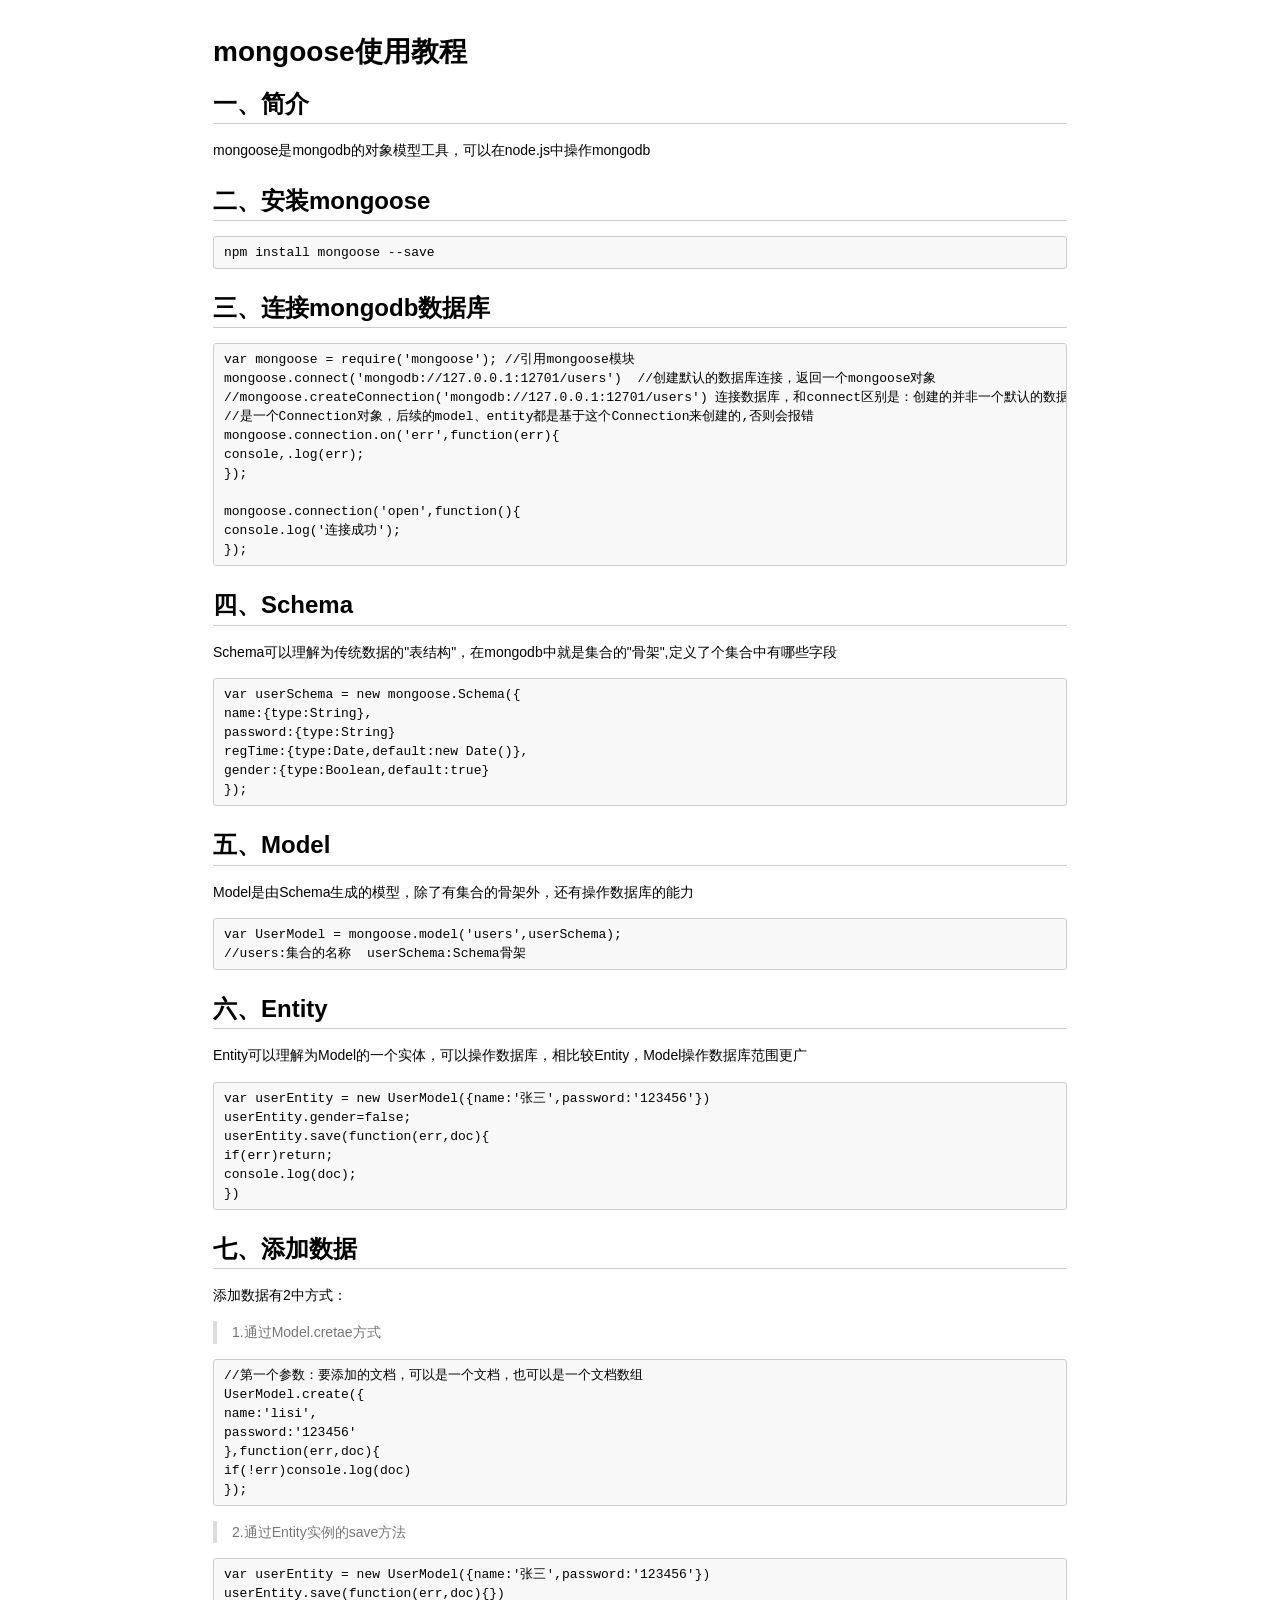
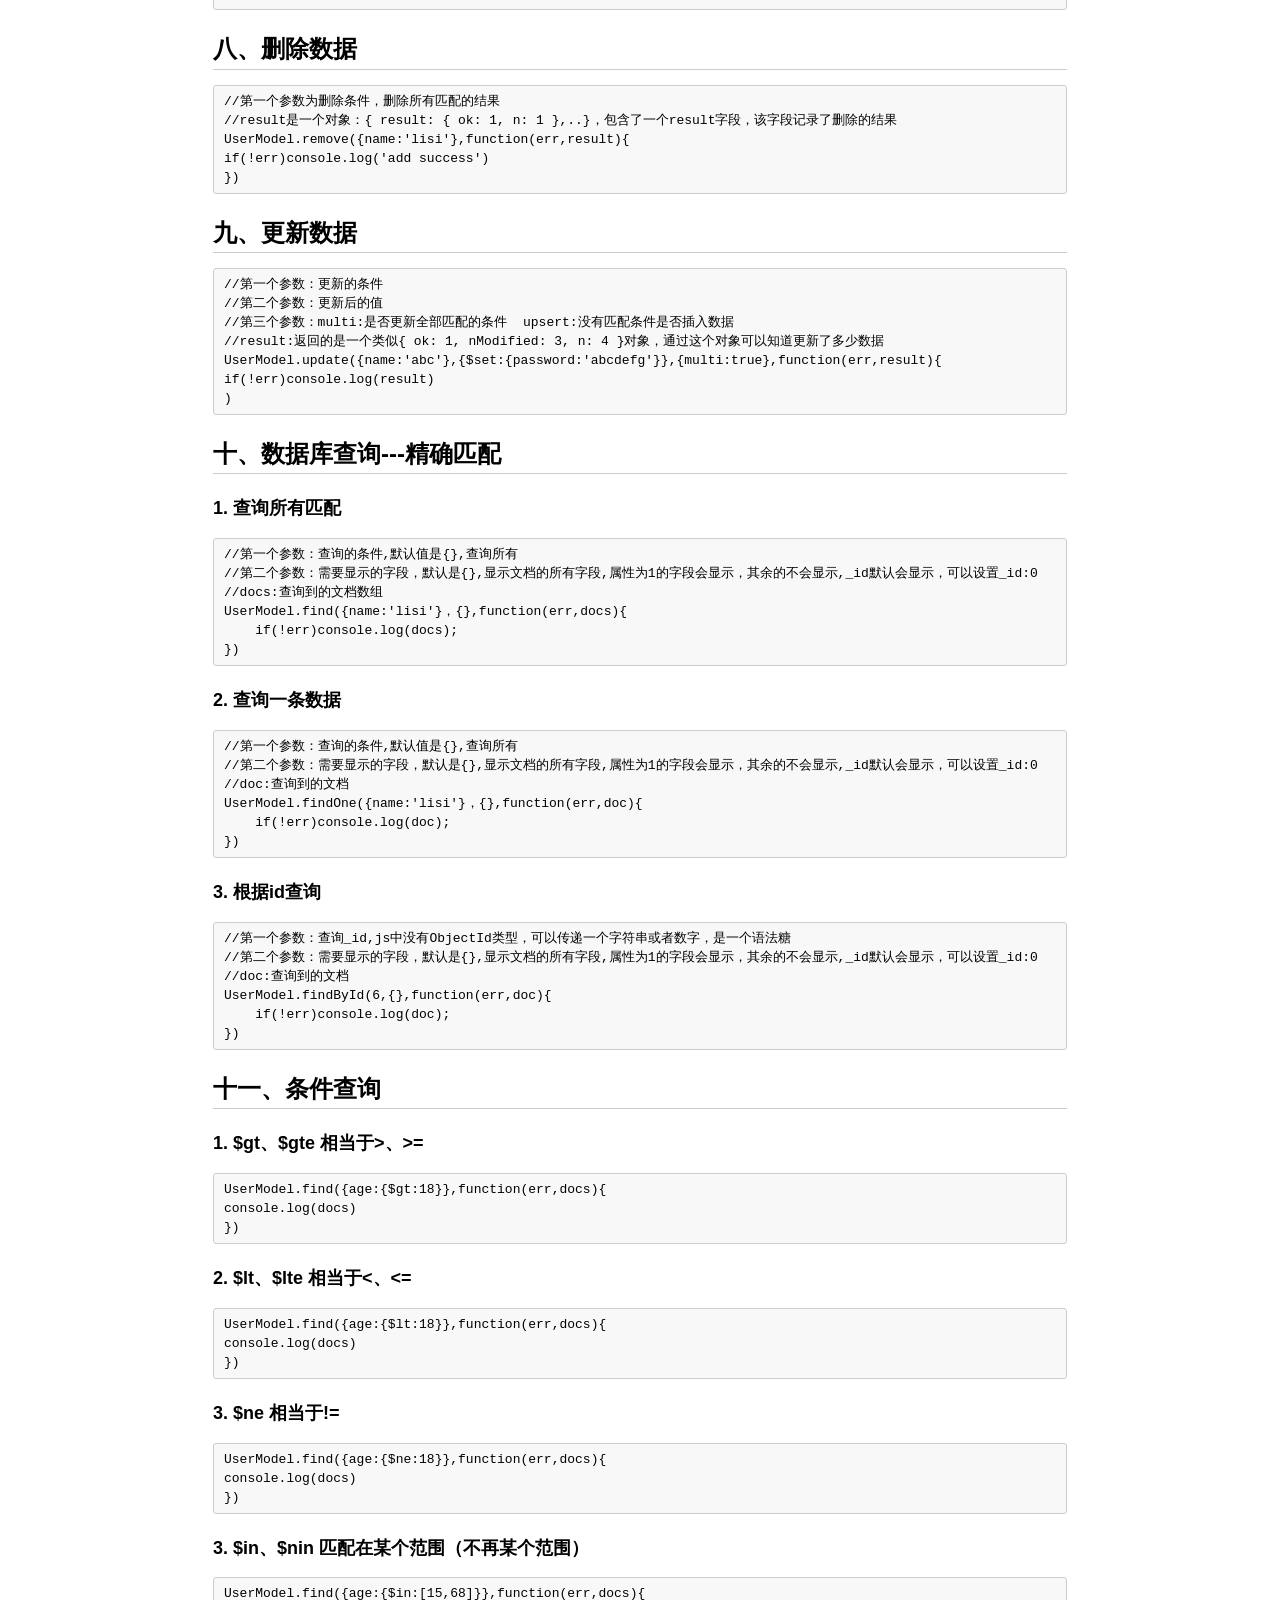
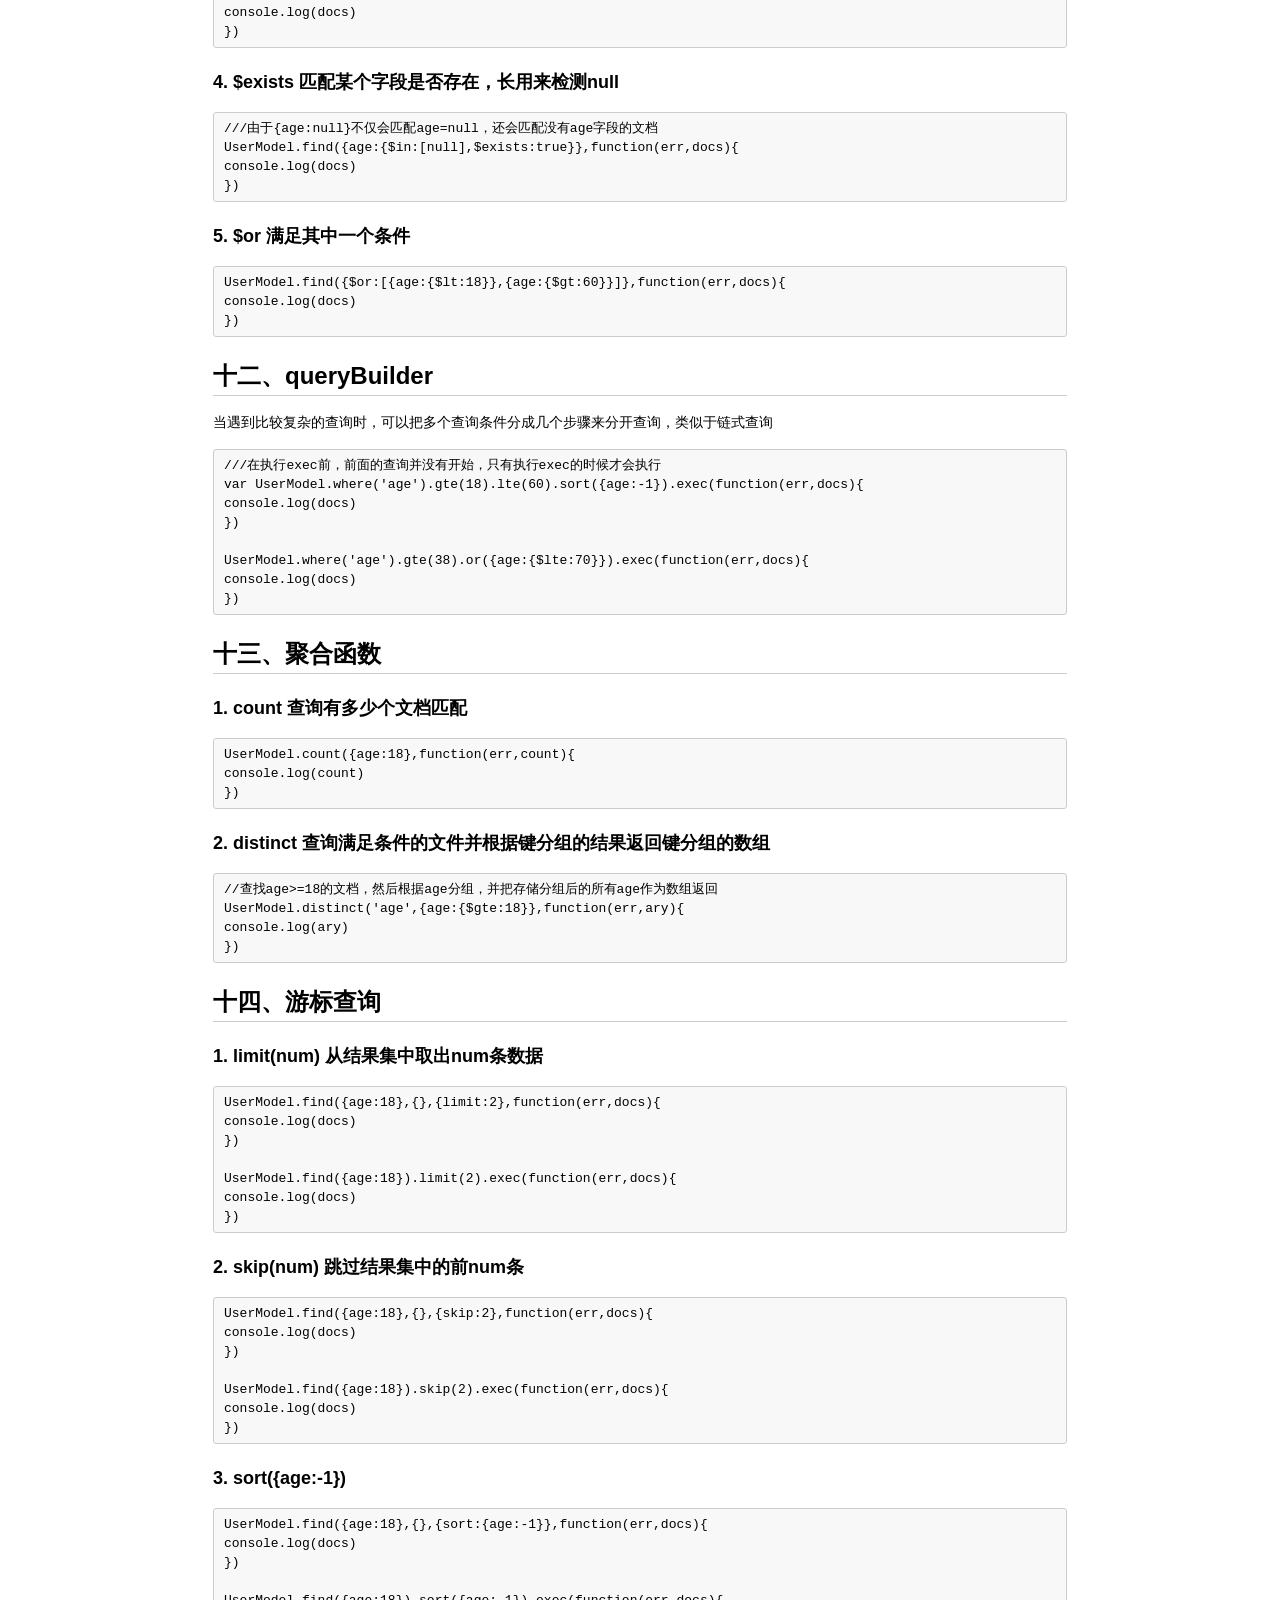
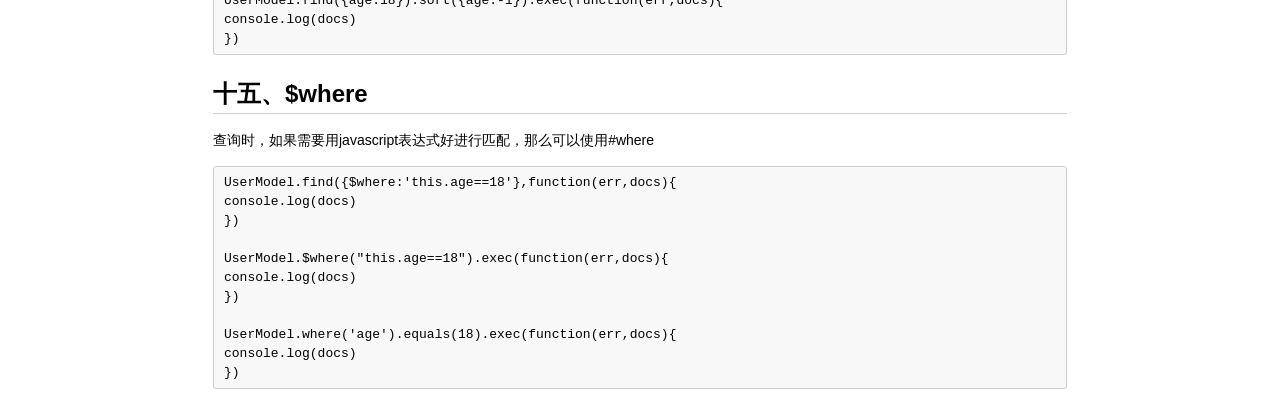
<file: index.html>
<!doctype>
<html>
<head>
<meta charset="UTF-8">
<link rel="stylesheet" href="css.css"></link>
</head>
<body>
<h1 id="mongoose-">mongoose使用教程</h1>
<h2 id="-">一、简介</h2>
<p>mongoose是mongodb的对象模型工具，可以在node.js中操作mongodb</p>
<h2 id="-mongoose">二、安装mongoose</h2>
<pre><code>npm install mongoose --save
</code></pre><h2 id="-mongodb-">三、连接mongodb数据库</h2>
<pre><code>var mongoose = require(&#39;mongoose&#39;); //引用mongoose模块
mongoose.connect(&#39;mongodb://127.0.0.1:12701/users&#39;)  //创建默认的数据库连接，返回一个mongoose对象
//mongoose.createConnection(&#39;mongodb://127.0.0.1:12701/users&#39;) 连接数据库，和connect区别是：创建的并非一个默认的数据库连接，
//是一个Connection对象，后续的model、entity都是基于这个Connection来创建的,否则会报错
mongoose.connection.on(&#39;err&#39;,function(err){
console,.log(err);
});

mongoose.connection(&#39;open&#39;,function(){
console.log(&#39;连接成功&#39;);
});
</code></pre><h2 id="-schema">四、Schema</h2>
<p>Schema可以理解为传统数据的&quot;表结构&quot;，在mongodb中就是集合的&quot;骨架&quot;,定义了个集合中有哪些字段</p>
<pre><code>var userSchema = new mongoose.Schema({
name:{type:String},
password:{type:String}
regTime:{type:Date,default:new Date()},
gender:{type:Boolean,default:true}
});
</code></pre><h2 id="-model">五、Model</h2>
<p>Model是由Schema生成的模型，除了有集合的骨架外，还有操作数据库的能力</p>
<pre><code>var UserModel = mongoose.model(&#39;users&#39;,userSchema);
//users:集合的名称  userSchema:Schema骨架
</code></pre><h2 id="-entity">六、Entity</h2>
<p>Entity可以理解为Model的一个实体，可以操作数据库，相比较Entity，Model操作数据库范围更广</p>
<pre><code>var userEntity = new UserModel({name:&#39;张三&#39;,password:&#39;123456&#39;})
userEntity.gender=false; 
userEntity.save(function(err,doc){
if(err)return;
console.log(doc);
})
</code></pre><h2 id="-">七、添加数据</h2>
<p>添加数据有2中方式：</p>
<blockquote>
<p>1.通过Model.cretae方式</p>
</blockquote>
<pre><code>//第一个参数：要添加的文档，可以是一个文档，也可以是一个文档数组
UserModel.create({
name:&#39;lisi&#39;,
password:&#39;123456&#39;
},function(err,doc){
if(!err)console.log(doc)
});
</code></pre><blockquote>
<p>2.通过Entity实例的save方法</p>
</blockquote>
<pre><code>var userEntity = new UserModel({name:&#39;张三&#39;,password:&#39;123456&#39;})
userEntity.save(function(err,doc){})
</code></pre><h2 id="-">八、删除数据</h2>
<pre><code>//第一个参数为删除条件，删除所有匹配的结果
//result是一个对象：{ result: { ok: 1, n: 1 },..}，包含了一个result字段，该字段记录了删除的结果
UserModel.remove({name:&#39;lisi&#39;},function(err,result){
if(!err)console.log(&#39;add success&#39;)
})
</code></pre><h2 id="-">九、更新数据</h2>
<pre><code>//第一个参数：更新的条件
//第二个参数：更新后的值
//第三个参数：multi:是否更新全部匹配的条件  upsert:没有匹配条件是否插入数据
//result:返回的是一个类似{ ok: 1, nModified: 3, n: 4 }对象，通过这个对象可以知道更新了多少数据
UserModel.update({name:&#39;abc&#39;},{$set:{password:&#39;abcdefg&#39;}},{multi:true},function(err,result){
if(!err)console.log(result)
)
</code></pre><h2 id="-">十、数据库查询---精确匹配</h2>
<h3 id="1-">1. 查询所有匹配</h3>
<pre><code>//第一个参数：查询的条件,默认值是{},查询所有
//第二个参数：需要显示的字段，默认是{},显示文档的所有字段,属性为1的字段会显示，其余的不会显示,_id默认会显示，可以设置_id:0
//docs:查询到的文档数组
UserModel.find({name:&#39;lisi&#39;}，{},function(err,docs){
    if(!err)console.log(docs);
})
</code></pre><h3 id="2-">2. 查询一条数据</h3>
<pre><code>//第一个参数：查询的条件,默认值是{},查询所有
//第二个参数：需要显示的字段，默认是{},显示文档的所有字段,属性为1的字段会显示，其余的不会显示,_id默认会显示，可以设置_id:0
//doc:查询到的文档
UserModel.findOne({name:&#39;lisi&#39;}，{},function(err,doc){
    if(!err)console.log(doc);
})
</code></pre><h3 id="3-id-">3. 根据id查询</h3>
<pre><code>//第一个参数：查询_id,js中没有ObjectId类型，可以传递一个字符串或者数字，是一个语法糖
//第二个参数：需要显示的字段，默认是{},显示文档的所有字段,属性为1的字段会显示，其余的不会显示,_id默认会显示，可以设置_id:0
//doc:查询到的文档
UserModel.findById(6,{},function(err,doc){
    if(!err)console.log(doc);
})
</code></pre><h2 id="-">十一、条件查询</h2>
<h3 id="1-gt-gte-">1. $gt、$gte   相当于&gt;、&gt;=</h3>
<pre><code>UserModel.find({age:{$gt:18}},function(err,docs){
console.log(docs)
})
</code></pre><h3 id="2-lt-lte-">2. $lt、$lte   相当于&lt;、&lt;=</h3>
<pre><code>UserModel.find({age:{$lt:18}},function(err,docs){
console.log(docs)
})
</code></pre><h3 id="3-ne-">3. $ne   相当于!=</h3>
<pre><code>UserModel.find({age:{$ne:18}},function(err,docs){
console.log(docs)
})
</code></pre><h3 id="3-in-nin-">3. $in、$nin   匹配在某个范围（不再某个范围）</h3>
<pre><code>UserModel.find({age:{$in:[15,68]}},function(err,docs){
console.log(docs)
})
</code></pre><h3 id="4-exists-null">4. $exists  匹配某个字段是否存在，长用来检测null</h3>
<pre><code>///由于{age:null}不仅会匹配age=null，还会匹配没有age字段的文档
UserModel.find({age:{$in:[null],$exists:true}},function(err,docs){
console.log(docs)
})
</code></pre><h3 id="5-or-">5. $or 满足其中一个条件</h3>
<pre><code>UserModel.find({$or:[{age:{$lt:18}},{age:{$gt:60}}]},function(err,docs){
console.log(docs)
})
</code></pre><h2 id="-querybuilder">十二、queryBuilder</h2>
<p>当遇到比较复杂的查询时，可以把多个查询条件分成几个步骤来分开查询，类似于链式查询</p>
<pre><code>///在执行exec前，前面的查询并没有开始，只有执行exec的时候才会执行
var UserModel.where(&#39;age&#39;).gte(18).lte(60).sort({age:-1}).exec(function(err,docs){
console.log(docs)
})

UserModel.where(&#39;age&#39;).gte(38).or({age:{$lte:70}}).exec(function(err,docs){
console.log(docs)
})
</code></pre><h2 id="-">十三、聚合函数</h2>
<h3 id="1-count-">1.  count   查询有多少个文档匹配</h3>
<pre><code>UserModel.count({age:18},function(err,count){
console.log(count)
})
</code></pre><h3 id="2-distinct-">2. distinct  查询满足条件的文件并根据键分组的结果返回键分组的数组</h3>
<pre><code>//查找age&gt;=18的文档，然后根据age分组，并把存储分组后的所有age作为数组返回
UserModel.distinct(&#39;age&#39;,{age:{$gte:18}},function(err,ary){
console.log(ary)
})
</code></pre><h2 id="-">十四、游标查询</h2>
<h3 id="1-limit-num-num-">1. limit(num)   从结果集中取出num条数据</h3>
<pre><code>UserModel.find({age:18},{},{limit:2},function(err,docs){
console.log(docs)
})

UserModel.find({age:18}).limit(2).exec(function(err,docs){
console.log(docs)
})
</code></pre><h3 id="2-skip-num-num-">2. skip(num)   跳过结果集中的前num条</h3>
<pre><code>UserModel.find({age:18},{},{skip:2},function(err,docs){
console.log(docs)
})

UserModel.find({age:18}).skip(2).exec(function(err,docs){
console.log(docs)
})
</code></pre><h3 id="3-sort-age-1-">3. sort({age:-1})</h3>
<pre><code>UserModel.find({age:18},{},{sort:{age:-1}},function(err,docs){
console.log(docs)
})

UserModel.find({age:18}).sort({age:-1}).exec(function(err,docs){
console.log(docs)
})
</code></pre><h2 id="-where">十五、$where</h2>
<p>查询时，如果需要用javascript表达式好进行匹配，那么可以使用#where</p>
<pre><code>UserModel.find({$where:&#39;this.age==18&#39;},function(err,docs){
console.log(docs)
})

UserModel.$where(&quot;this.age==18&quot;).exec(function(err,docs){
console.log(docs)
})

UserModel.where(&#39;age&#39;).equals(18).exec(function(err,docs){
console.log(docs)
})
</code></pre>
</body>
</html>
</file>
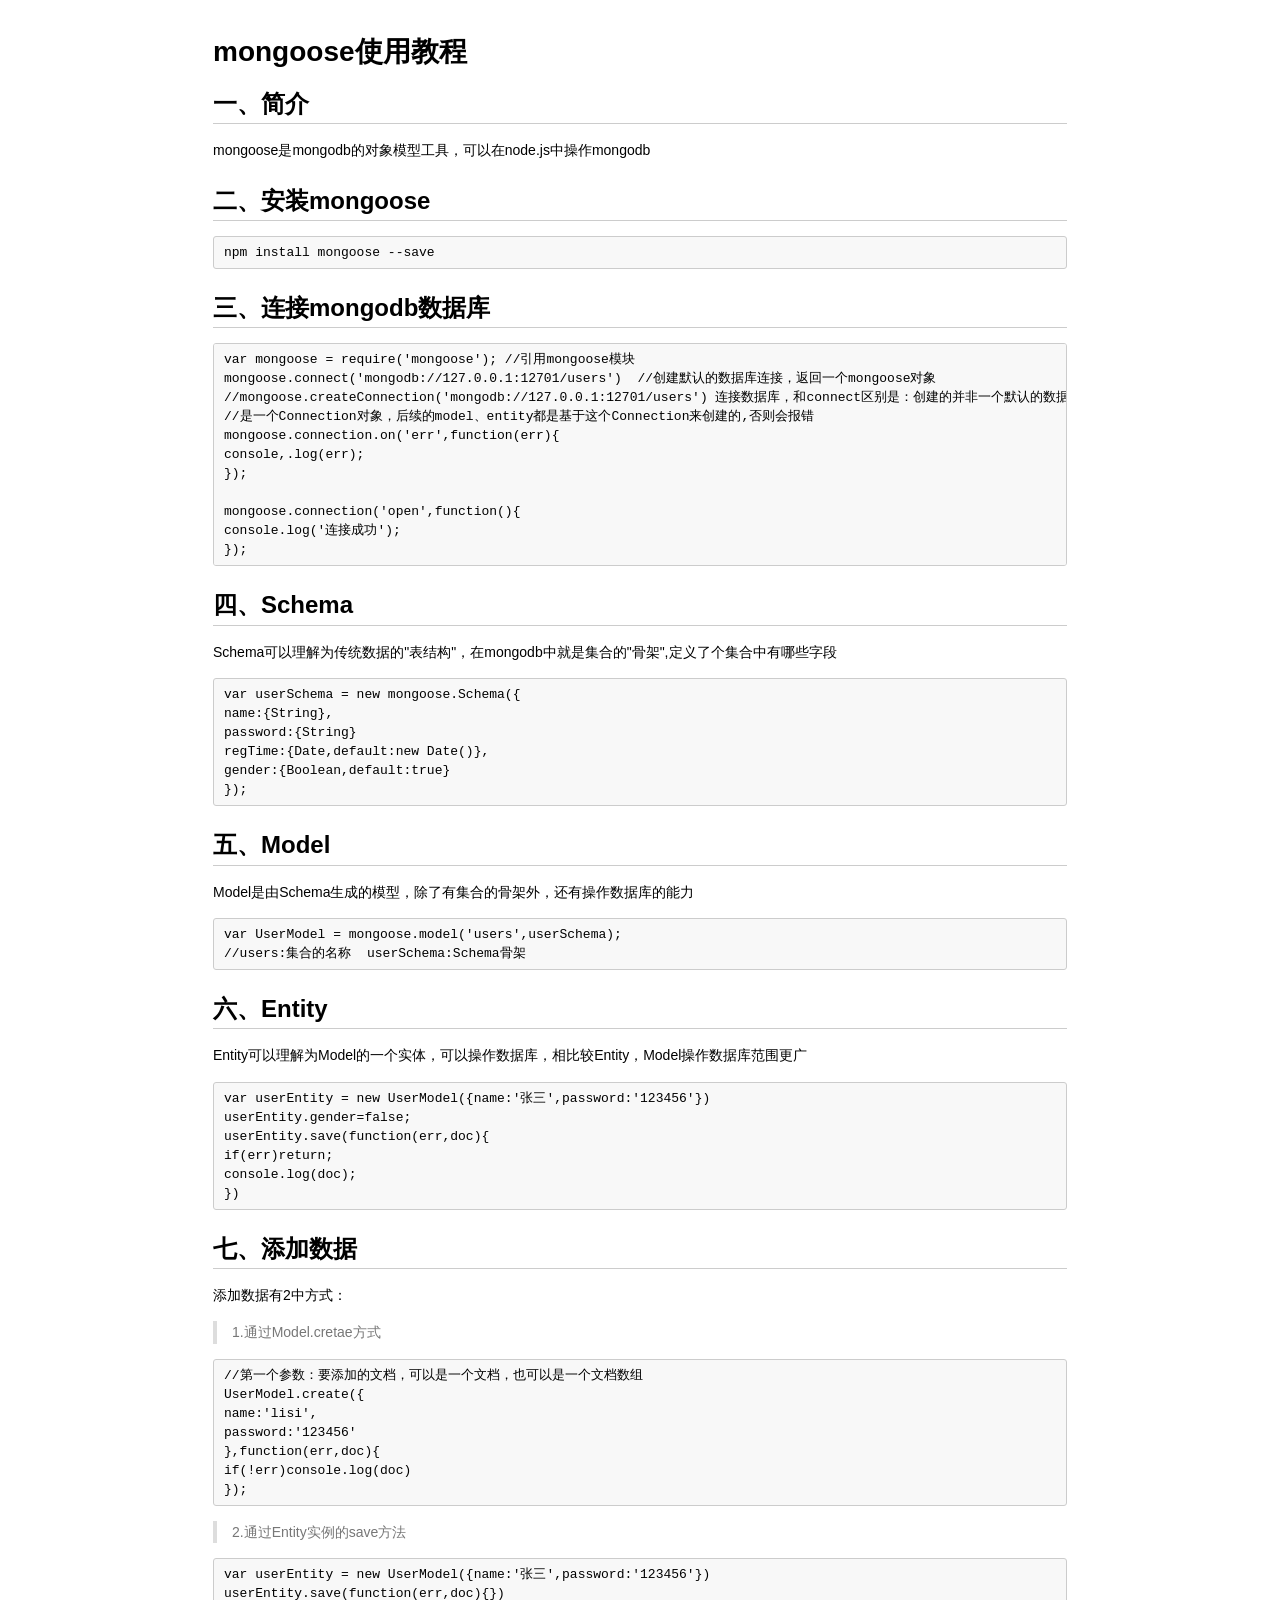
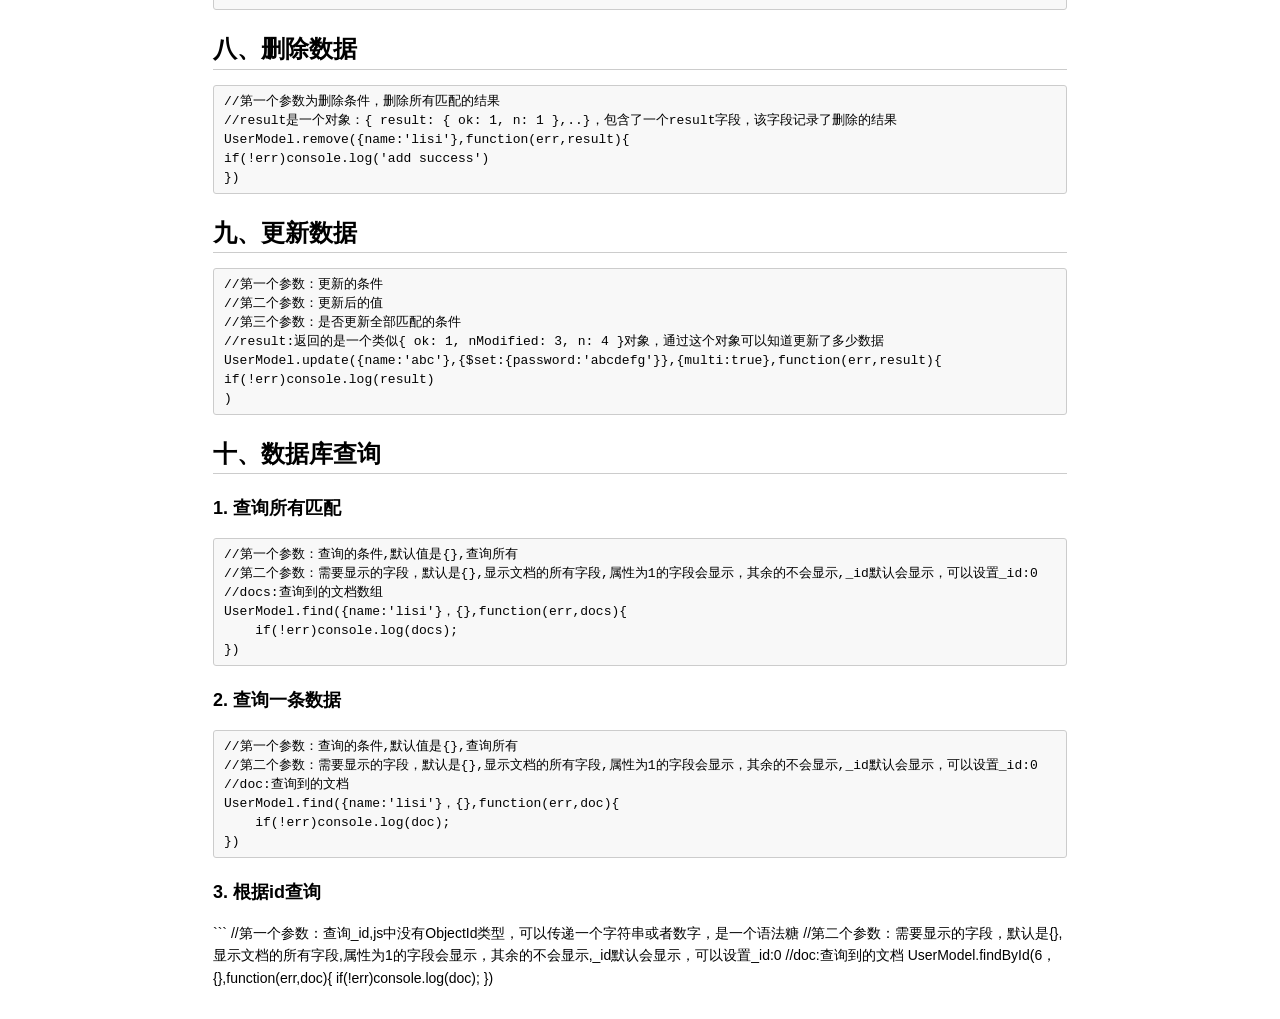
<file: mongoose.html>
<!doctype>
<html>
<head>
<meta charset="UTF-8">
<link rel="stylesheet" href="css.css"></link>
</head>
<body>
<h1 id="mongoose-">mongoose使用教程</h1>
<h2 id="-">一、简介</h2>
<p>mongoose是mongodb的对象模型工具，可以在node.js中操作mongodb</p>
<h2 id="-mongoose">二、安装mongoose</h2>
<pre><code>npm install mongoose --save
</code></pre><h2 id="-mongodb-">三、连接mongodb数据库</h2>
<pre><code>var mongoose = require(&#39;mongoose&#39;); //引用mongoose模块
mongoose.connect(&#39;mongodb://127.0.0.1:12701/users&#39;)  //创建默认的数据库连接，返回一个mongoose对象
//mongoose.createConnection(&#39;mongodb://127.0.0.1:12701/users&#39;) 连接数据库，和connect区别是：创建的并非一个默认的数据库连接，
//是一个Connection对象，后续的model、entity都是基于这个Connection来创建的,否则会报错
mongoose.connection.on(&#39;err&#39;,function(err){
console,.log(err);
});

mongoose.connection(&#39;open&#39;,function(){
console.log(&#39;连接成功&#39;);
});
</code></pre><h2 id="-schema">四、Schema</h2>
<p>Schema可以理解为传统数据的&quot;表结构&quot;，在mongodb中就是集合的&quot;骨架&quot;,定义了个集合中有哪些字段</p>
<pre><code>var userSchema = new mongoose.Schema({
name:{String},
password:{String}
regTime:{Date,default:new Date()},
gender:{Boolean,default:true}
});
</code></pre><h2 id="-model">五、Model</h2>
<p>Model是由Schema生成的模型，除了有集合的骨架外，还有操作数据库的能力</p>
<pre><code>var UserModel = mongoose.model(&#39;users&#39;,userSchema);
//users:集合的名称  userSchema:Schema骨架
</code></pre><h2 id="-entity">六、Entity</h2>
<p>Entity可以理解为Model的一个实体，可以操作数据库，相比较Entity，Model操作数据库范围更广</p>
<pre><code>var userEntity = new UserModel({name:&#39;张三&#39;,password:&#39;123456&#39;})
userEntity.gender=false; 
userEntity.save(function(err,doc){
if(err)return;
console.log(doc);
})
</code></pre><h2 id="-">七、添加数据</h2>
<p>添加数据有2中方式：</p>
<blockquote>
<p>1.通过Model.cretae方式</p>
</blockquote>
<pre><code>//第一个参数：要添加的文档，可以是一个文档，也可以是一个文档数组
UserModel.create({
name:&#39;lisi&#39;,
password:&#39;123456&#39;
},function(err,doc){
if(!err)console.log(doc)
});
</code></pre><blockquote>
<p>2.通过Entity实例的save方法</p>
</blockquote>
<pre><code>var userEntity = new UserModel({name:&#39;张三&#39;,password:&#39;123456&#39;})
userEntity.save(function(err,doc){})
</code></pre><h2 id="-">八、删除数据</h2>
<pre><code>//第一个参数为删除条件，删除所有匹配的结果
//result是一个对象：{ result: { ok: 1, n: 1 },..}，包含了一个result字段，该字段记录了删除的结果
UserModel.remove({name:&#39;lisi&#39;},function(err,result){
if(!err)console.log(&#39;add success&#39;)
})
</code></pre><h2 id="-">九、更新数据</h2>
<pre><code>//第一个参数：更新的条件
//第二个参数：更新后的值
//第三个参数：是否更新全部匹配的条件
//result:返回的是一个类似{ ok: 1, nModified: 3, n: 4 }对象，通过这个对象可以知道更新了多少数据
UserModel.update({name:&#39;abc&#39;},{$set:{password:&#39;abcdefg&#39;}},{multi:true},function(err,result){
if(!err)console.log(result)
)
</code></pre><h2 id="-">十、数据库查询</h2>
<h3 id="1-">1. 查询所有匹配</h3>
<pre><code>//第一个参数：查询的条件,默认值是{},查询所有
//第二个参数：需要显示的字段，默认是{},显示文档的所有字段,属性为1的字段会显示，其余的不会显示,_id默认会显示，可以设置_id:0
//docs:查询到的文档数组
UserModel.find({name:&#39;lisi&#39;}，{},function(err,docs){
    if(!err)console.log(docs);
})
</code></pre><h3 id="2-">2. 查询一条数据</h3>
<pre><code>//第一个参数：查询的条件,默认值是{},查询所有
//第二个参数：需要显示的字段，默认是{},显示文档的所有字段,属性为1的字段会显示，其余的不会显示,_id默认会显示，可以设置_id:0
//doc:查询到的文档
UserModel.find({name:&#39;lisi&#39;}，{},function(err,doc){
    if(!err)console.log(doc);
})
</code></pre><h3 id="3-id-">3. 根据id查询</h3>
<p>```
//第一个参数：查询_id,js中没有ObjectId类型，可以传递一个字符串或者数字，是一个语法糖
//第二个参数：需要显示的字段，默认是{},显示文档的所有字段,属性为1的字段会显示，其余的不会显示,_id默认会显示，可以设置_id:0
//doc:查询到的文档
UserModel.findById(6，{},function(err,doc){
    if(!err)console.log(doc);
})</p>

</body>
</html>
</file>
<file: css.css>
body {
    font-family: Helvetica, arial, sans-serif;
    font-size: 14px;
    line-height: 1.6;
    padding-top: 10px;
    padding-bottom: 10px;
    background-color: white;
    padding: 30px; }

body > *:first-child {
    margin-top: 0 !important; }
body > *:last-child {
    margin-bottom: 0 !important; }

a {
    color: #4183C4; }
a.absent {
    color: #cc0000; }
a.anchor {
    display: block;
    padding-left: 30px;
    margin-left: -30px;
    cursor: pointer;
    position: absolute;
    top: 0;
    left: 0;
    bottom: 0; }

h1, h2, h3, h4, h5, h6 {
    margin: 20px 0 10px;
    padding: 0;
    font-weight: bolder;
    -webkit-font-smoothing: antialiased;
    cursor: text;
    position: relative; }

h1:hover a.anchor, h2:hover a.anchor, h3:hover a.anchor, h4:hover a.anchor, h5:hover a.anchor, h6:hover a.anchor {
    text-decoration: none; }

h1 tt, h1 code {
    font-size: inherit; }

h2 tt, h2 code {
    font-size: inherit; }

h3 tt, h3 code {
    font-size: inherit; }

h4 tt, h4 code {
    font-size: inherit; }

h5 tt, h5 code {
    font-size: inherit; }

h6 tt, h6 code {
    font-size: inherit; }

h1 {
    font-size: 28px;
    color: black; }

h2 {
    font-size: 24px;
    border-bottom: 1px solid #cccccc;
    color: black; }

h3 {
    font-size: 18px; }

h4 {
    font-size: 16px; }

h5 {
    font-size: 14px; }

h6 {
    color: #777777;
    font-size: 14px; }

p, blockquote, ul, ol, dl, li, table, pre {
    margin: 15px 0; }

hr {
    border: 0 none;
    color: #cccccc;
    height: 4px;
    padding: 0;
}

body > h2:first-child {
    margin-top: 0;
    padding-top: 0; }
body > h1:first-child {
    margin-top: 0;
    padding-top: 0; }
body > h1:first-child + h2 {
    margin-top: 0;
    padding-top: 0; }
body > h3:first-child, body > h4:first-child, body > h5:first-child, body > h6:first-child {
    margin-top: 0;
    padding-top: 0; }

a:first-child h1, a:first-child h2, a:first-child h3, a:first-child h4, a:first-child h5, a:first-child h6 {
    margin-top: 0;
    padding-top: 0; }

h1 p, h2 p, h3 p, h4 p, h5 p, h6 p {
    margin-top: 0; }

li p.first {
    display: inline-block; }
li {
    margin: 0; }
ul, ol {
    padding-left: 30px; }

ul :first-child, ol :first-child {
    margin-top: 0; }

dl {
    padding: 0; }
dl dt {
    font-size: 14px;
    font-weight: bold;
    font-style: italic;
    padding: 0;
    margin: 15px 0 5px; }
dl dt:first-child {
    padding: 0; }
dl dt > :first-child {
    margin-top: 0; }
dl dt > :last-child {
    margin-bottom: 0; }
dl dd {
    margin: 0 0 15px;
    padding: 0 15px; }
dl dd > :first-child {
    margin-top: 0; }
dl dd > :last-child {
    margin-bottom: 0; }

blockquote {
    border-left: 4px solid #dddddd;
    padding: 0 15px;
    color: #777777; }
blockquote > :first-child {
    margin-top: 0; }
blockquote > :last-child {
    margin-bottom: 0; }

table {
    padding: 0;border-collapse: collapse; }
table tr {
    border-top: 1px solid #cccccc;
    background-color: white;
    margin: 0;
    padding: 0; }
table tr:nth-child(2n) {
    background-color: #f8f8f8; }
table tr th {
    font-weight: bold;
    border: 1px solid #cccccc;
    margin: 0;
    padding: 6px 13px; }
table tr td {
    border: 1px solid #cccccc;
    margin: 0;
    padding: 6px 13px; }
table tr th :first-child, table tr td :first-child {
    margin-top: 0; }
table tr th :last-child, table tr td :last-child {
    margin-bottom: 0; }

img {
    max-width: 100%; }

span.frame {
    display: block;
    overflow: hidden; }
span.frame > span {
    border: 1px solid #dddddd;
    display: block;
    float: left;
    overflow: hidden;
    margin: 13px 0 0;
    padding: 7px;
    width: auto; }
span.frame span img {
    display: block;
    float: left; }
span.frame span span {
    clear: both;
    color: #333333;
    display: block;
    padding: 5px 0 0; }
span.align-center {
    display: block;
    overflow: hidden;
    clear: both; }
span.align-center > span {
    display: block;
    overflow: hidden;
    margin: 13px auto 0;
    text-align: center; }
span.align-center span img {
    margin: 0 auto;
    text-align: center; }
span.align-right {
    display: block;
    overflow: hidden;
    clear: both; }
span.align-right > span {
    display: block;
    overflow: hidden;
    margin: 13px 0 0;
    text-align: right; }
span.align-right span img {
    margin: 0;
    text-align: right; }
span.float-left {
    display: block;
    margin-right: 13px;
    overflow: hidden;
    float: left; }
span.float-left span {
    margin: 13px 0 0; }
span.float-right {
    display: block;
    margin-left: 13px;
    overflow: hidden;
    float: right; }
span.float-right > span {
    display: block;
    overflow: hidden;
    margin: 13px auto 0;
    text-align: right; }

code, tt {
    margin: 0 2px;
    padding: 0 5px;
    white-space: nowrap;
    border: 1px solid #eaeaea;
    background-color: #f8f8f8;
    border-radius: 3px; }

pre code {
    margin: 0;
    padding: 0;
    white-space: pre;
    border: none;
    background: transparent; }

.highlight pre {
    background-color: #f8f8f8;
    border: 1px solid #cccccc;
    font-size: 13px;
    line-height: 19px;
    overflow: auto;
    padding: 6px 10px;
    border-radius: 3px; }

pre {
    background-color: #f8f8f8;
    border: 1px solid #cccccc;
    font-size: 13px;
    line-height: 19px;
    overflow: auto;
    padding: 6px 10px;
    border-radius: 3px; }
pre code, pre tt {
    background-color: transparent;
    border: none; }

sup {
    font-size: 0.83em;
    vertical-align: super;
    line-height: 0;
}
* {
    -webkit-print-color-adjust: exact;
}
@media screen and (min-width: 914px) {
    body {
        width: 854px;
        margin:0 auto;
    }
}
@media print {
    table, pre {
        page-break-inside: avoid;
    }
    pre {
        word-wrap: break-word;
    }
}
</file>
